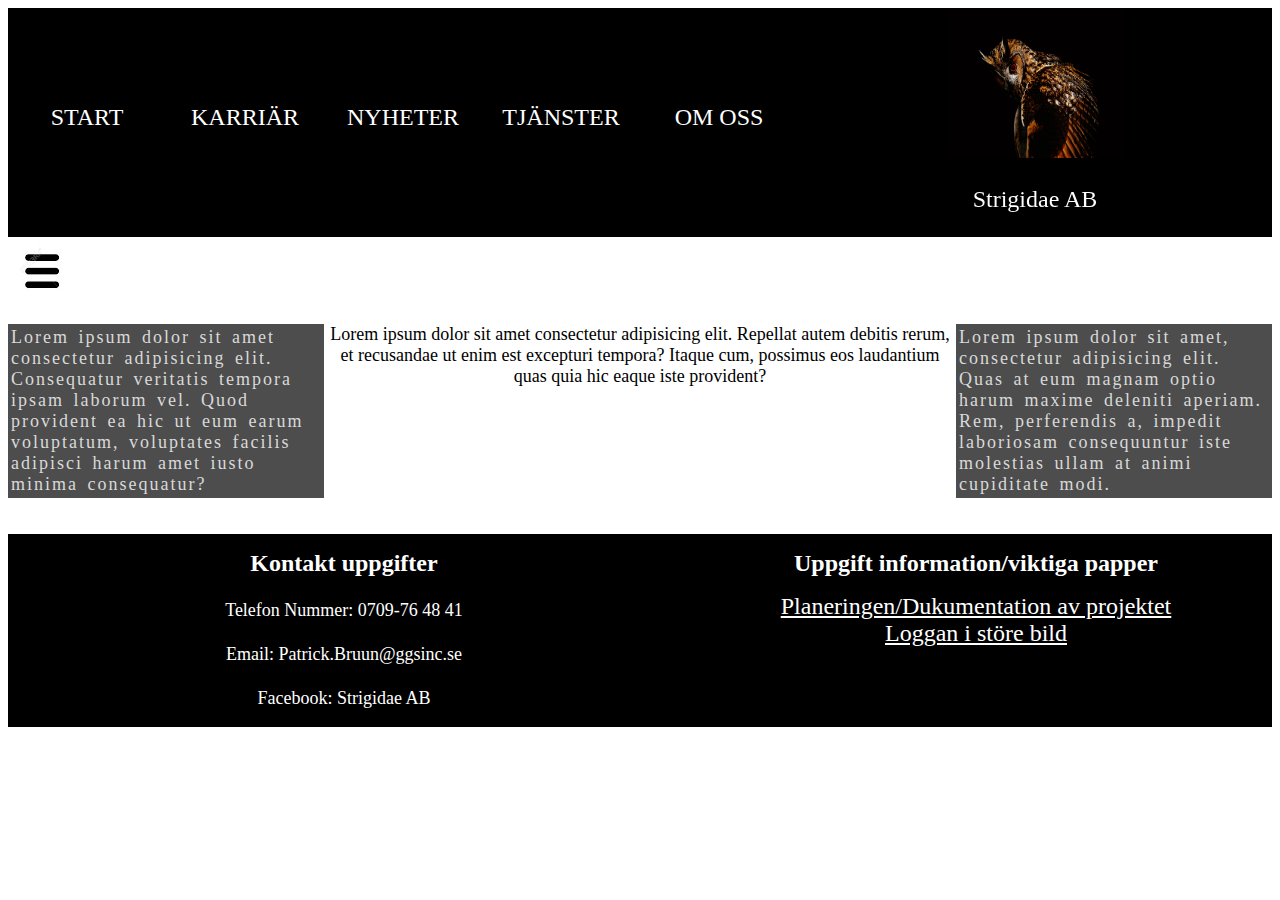
<file: index.html>
<!DOCTYPE html>
<html lang="sv">
<head>
    <meta charset="UTF-8">
    <meta name="viewport" content="width=device-width, initial-scale=1.0">
    <meta http-equiv="X-UA-Compatible" content="ie=edge">
    <link rel="stylesheet" type="text/css" href="css/style.css">
    <link rel="stylesheet" type="text/css" href="css/index.css">
    <script src="js/java.js"></script>
    <title>Strigidae AB</title>
</head>
<body>

 
   <header>
<div class="hovoudbar">
      <a class="länkar" href="index.html">Start</a>
      <a class="länkar" href="karriar.html">karriär</a>
     <a class="länkar" href="nyheter.html">Nyheter</a>
     <a class="länkar" href="tjanster.html">Tjänster</a>
     <a class="länkar" href="om_oss.html">Om oss</a>
     <div class="loga">
            <img id="uggla" src="img/strigidae_uggla.jpg" alt="ugla som kollar på dig (loga)">
            <p class="name">Strigidae AB</p>
     </div>
</div>
   </header>
   <nav class="nav-main">
     <div class="toggle-nav" onclick="togglenav()"></div>
     <ul class="ul-toggle">
    <li class="toggle-li"><a href="#" class="toggle-a omg">Aside1</a></li>
    <li class="toggle-li"><a href="#" class="toggle-a omg2">main</a></li>
    <li class="toggle-li"><a  href="#" class="toggle-a omg3">Aside2</a></li>
   </ul>
   </nav>
 

<div class="info">

<aside >Lorem ipsum dolor sit amet consectetur adipisicing elit. Consequatur veritatis tempora ipsam laborum vel. Quod provident ea hic ut eum earum voluptatum, 
voluptates facilis adipisci harum amet iusto minima consequatur? </aside>

<main>Lorem ipsum dolor sit amet consectetur adipisicing elit. Repellat autem debitis rerum, et recusandae ut enim est excepturi tempora? Itaque cum,
 possimus eos laudantium quas quia hic eaque iste provident?</main>
<aside >Lorem ipsum dolor sit amet, consectetur adipisicing elit. Quas at eum magnam optio harum maxime deleniti aperiam. Rem, perferendis a,
 impedit laboriosam consequuntur iste molestias ullam at animi cupiditate modi.</aside>
</div>


<footer>

<div class="kontakt"><ul>
   <h1>Kontakt uppgifter</h1>
   <li><p class="kon">Telefon Nummer: 0709-76 48 41</p></li>
   <li><p class="kon">Email: Patrick.Bruun@ggsinc.se</p></li>
   <li><p class="kon">Facebook: Strigidae AB</p></li>
</ul></div>
<div>
   <ul>
      <h1>Uppgift information/viktiga papper</h1>
      <li><a class="jobs" href="misc/planering.html">Planeringen/Dukumentation av projektet</a></li>
      <li><a class="jobs" href="img/strigidae_uggla.jpg">Loggan i störe bild</a></li>
      
   </ul>
</div>

</footer>



<!-- Länka till detta planeringsdokument i footern till din hemsida. -->


    
</body>
</html>
</file>
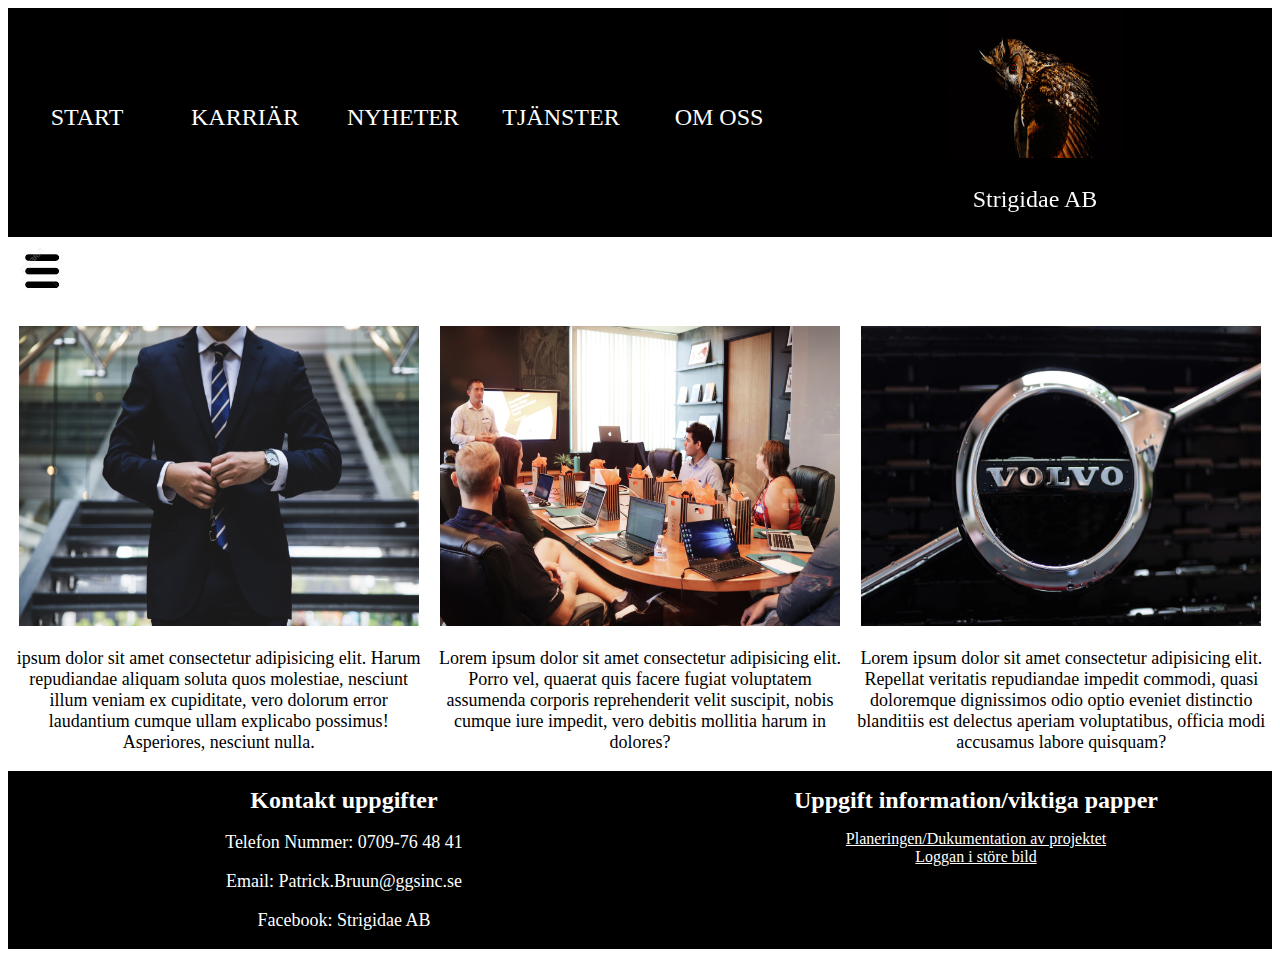
<file: nyheter.html>
<!DOCTYPE html>
<html lang="sv">
<head>
    <meta charset="UTF-8">
    <meta name="viewport" content="width=device-width, initial-scale=1.0">
    <meta http-equiv="X-UA-Compatible" content="ie=edge">
    <link rel="stylesheet" type="text/css" href="css/style.css">
    <link rel="stylesheet" type="text/css" href="css/nyheter.css">
    <script src="js/java.js"></script>
    <title>Strigidae AB Nyheter</title>
</head>
<body>

 
   <header>
<div class="hovoudbar">
      <a class="länkar" href="index.html">Start</a>
      <a class="länkar" href="karriar.html">karriär</a>
     <a class="länkar" href="nyheter.html">Nyheter</a>
     <a class="länkar" href="tjanster.html">Tjänster</a>
     <a class="länkar" href="om_oss.html">Om oss</a>
     <div class="loga">
            <img id="uggla" src="img/strigidae_uggla.jpg" alt="ugla som kollar på dig (loga)">
            <p class="name">Strigidae AB</p>
     </div>
</div>
   </header>
   <nav class="nav-main">
      <div class="toggle-nav" onclick="togglenav()"></div>
      <ul class="ul-toggle">
     <li class="toggle-li"><a href="#" class="toggle-a omg">Nyhet1</a></li>
     <li class="toggle-li"><a href="#" class="toggle-a omg2">nyhet2</a></li>
     <li class="toggle-li"><a  href="#" class="toggle-a omg3">nyhet3</a></li>
    </ul>
    </nav>
  


<main>
<div class="nyheter">
<div id="ny1" class="nyhet_bild"><img src="img/nyheter_unsplash.jpg" alt="kille i kostym"></div>
<div id="ny2"  class="nyhet_bild"><img src="img/Meme.jpg" alt="Preseentation tavla"></div>
<div id="ny3" class="nyhet_bild"><img src="img/Volvo_marke.jpg" alt="Volvo märket"></div>
<p id="ny4" > ipsum dolor sit amet consectetur adipisicing elit. Harum repudiandae aliquam soluta quos molestiae, nesciunt 
illum veniam ex cupiditate, vero dolorum error laudantium cumque ullam explicabo possimus! Asperiores, nesciunt nulla.</p>
<p id="ny5" >Lorem ipsum dolor sit amet consectetur adipisicing elit. Porro vel, quaerat quis facere fugiat voluptatem assumenda 
corporis reprehenderit velit suscipit, nobis cumque iure impedit, vero debitis mollitia harum in dolores?</p>
<p id="ny6" >Lorem ipsum dolor sit amet consectetur adipisicing elit. Repellat veritatis repudiandae impedit commodi, quasi doloremque 
dignissimos odio optio eveniet distinctio blanditiis est delectus aperiam voluptatibus, officia modi accusamus labore quisquam?</p>
</div>
</main>
   
<footer>

      <div class="kontakt"><ul>
         <h1>Kontakt uppgifter</h1>
         <li><p class="kon">Telefon Nummer: 0709-76 48 41</p></li>
         <li><p class="kon">Email: Patrick.Bruun@ggsinc.se</p></li>
         <li><p class="kon">Facebook: Strigidae AB</p></li>
      </ul></div>
      <div>
         <ul>
            <h1>Uppgift information/viktiga papper</h1>
            <li><a class="jobs" href="misc/planering.html">Planeringen/Dukumentation av projektet</a></li>
            <li><a class="jobs" href="img/strigidae_uggla.jpg">Loggan i störe bild</a></li>
            
         </ul>
      </div>
      
      </footer>
</body>
</html>
</file>
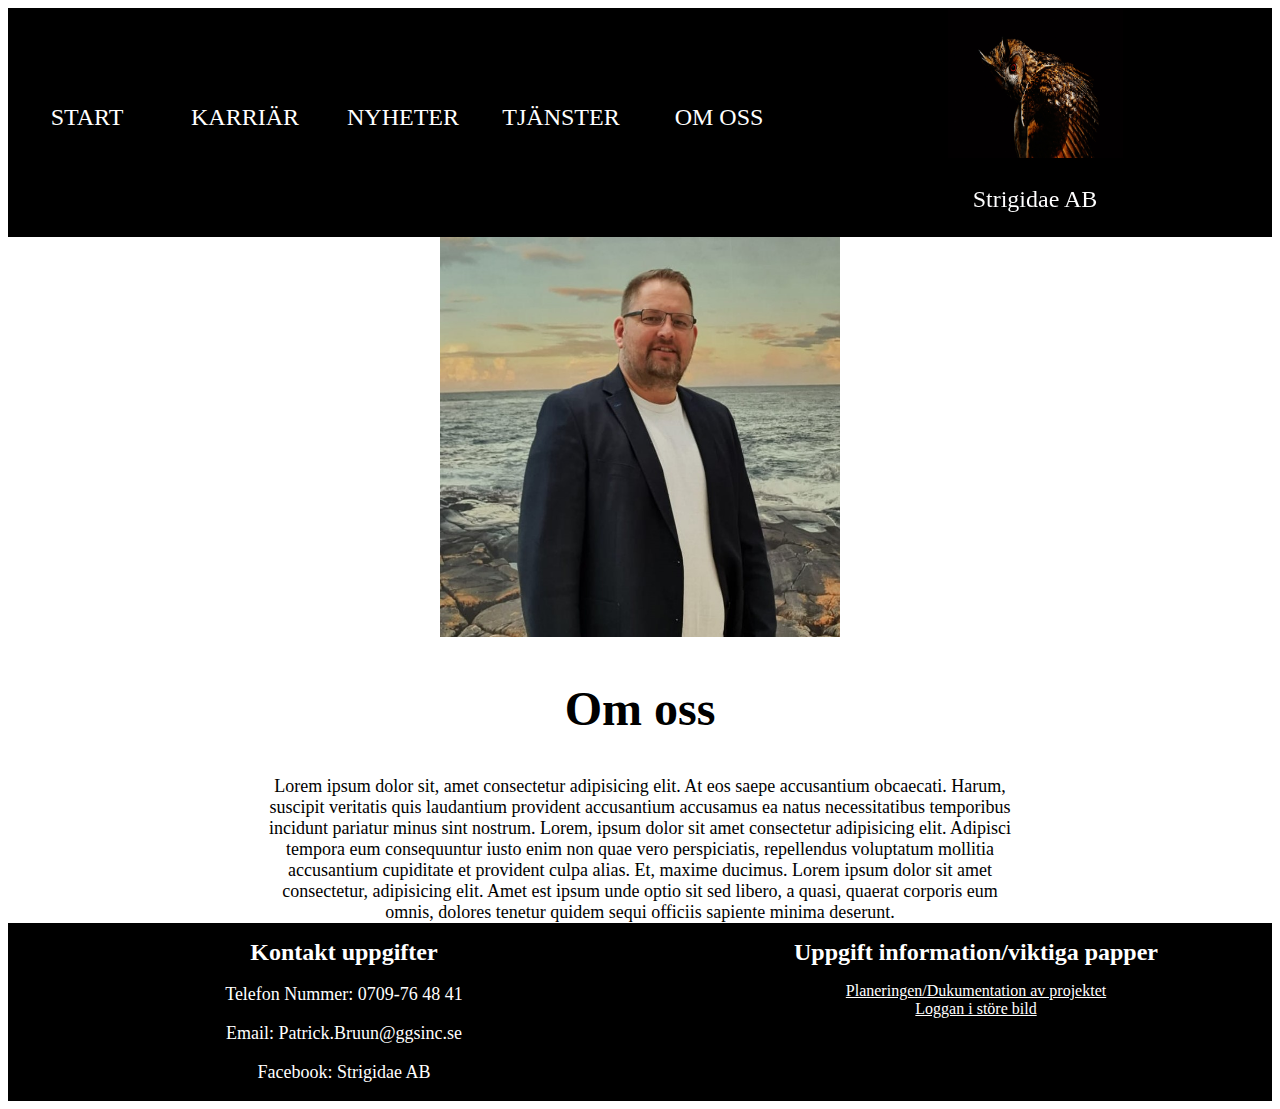
<file: om_oss.html>
<!DOCTYPE html>
<html lang="sv">
<head>
    <meta charset="UTF-8">
    <meta name="viewport" content="width=device-width, initial-scale=1.0">
    <meta http-equiv="X-UA-Compatible" content="ie=edge">
    <link rel="stylesheet" type="text/css" href="css/style.css">
    <link rel="stylesheet" type="text/css" href="css/om_oss.css">
    <title>Strigidae AB OM OSS</title>
</head>
<body>

 
   <header>
<div class="hovoudbar">
      <a class="länkar" href="index.html">Start</a>
      <a class="länkar" href="karriar.html">karriär</a>
     <a class="länkar" href="nyheter.html">Nyheter</a>
     <a class="länkar" href="tjanster.html">Tjänster</a>
     <a class="länkar" href="om_oss.html">Om oss</a>
     <div class="loga">
            <img id="uggla" src="img/strigidae_uggla.jpg" alt="ugla som kollar på dig (loga)">
            <p class="name">Strigidae AB</p>
     </div>
</div>
   </header>


<main>

<img src="img/Arbetsgivaren.JPG" alt="skämt bild på Arbetsgivaren">
<h2>Om oss</h2>
<article>Lorem ipsum dolor sit, amet consectetur adipisicing elit. At eos saepe accusantium obcaecati. Harum, suscipit veritatis quis laudantium provident 
accusantium accusamus ea natus necessitatibus temporibus incidunt pariatur minus sint nostrum. Lorem, ipsum dolor sit amet consectetur adipisicing elit. Adipisci tempora eum consequuntur iusto enim non quae vero perspiciatis, repellendus voluptatum
 mollitia accusantium cupiditate et provident culpa alias. Et, maxime ducimus. 
Lorem ipsum dolor sit amet consectetur, adipisicing elit. Amet est ipsum unde optio sit sed libero, a quasi, quaerat corporis eum omnis, dolores
 tenetur quidem sequi officiis sapiente minima deserunt.</article>

</main>
   
<footer>

      <div class="kontakt"><ul>
         <h1>Kontakt uppgifter</h1>
         <li><p class="kon">Telefon Nummer: 0709-76 48 41</p></li>
         <li><p class="kon">Email: Patrick.Bruun@ggsinc.se</p></li>
         <li><p class="kon">Facebook: Strigidae AB</p></li>
      </ul></div>
      <div>
         <ul>
            <h1>Uppgift information/viktiga papper</h1>
            <li><a class="jobs" href="misc/planering.html">Planeringen/Dukumentation av projektet</a></li>
            <li><a class="jobs" href="img/strigidae_uggla.jpg">Loggan i störe bild</a></li>
            
         </ul>
      </div>
      
      </footer>
</body>
</html>
</file>
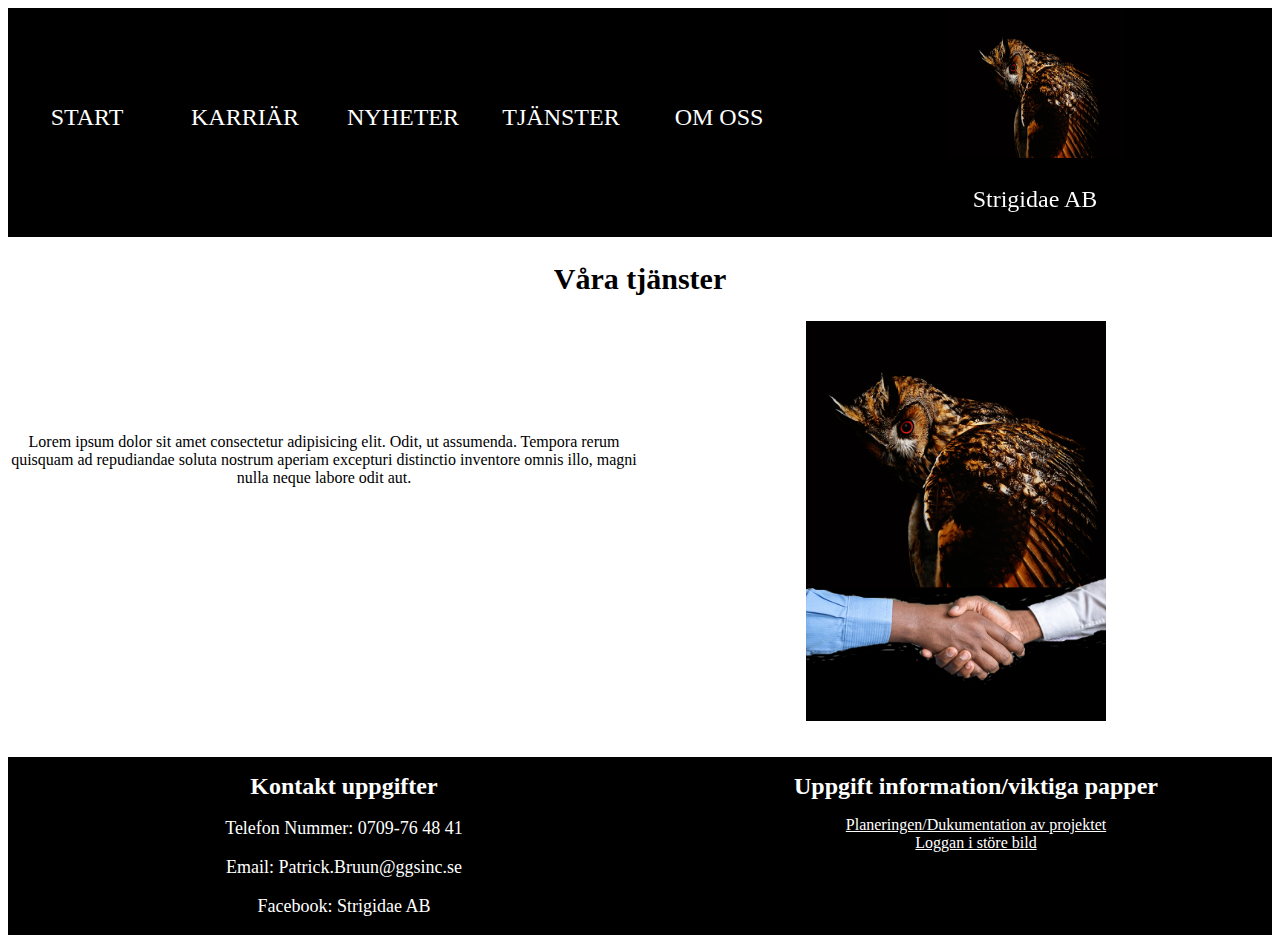
<file: tjanster.html>
<!DOCTYPE html>
<html lang="sv">
<head>
    <meta charset="UTF-8">
    <meta name="viewport" content="width=device-width, initial-scale=1.0">
    <meta http-equiv="X-UA-Compatible" content="ie=edge">
    <link rel="stylesheet" type="text/css" href="css/style.css">
    <link rel="stylesheet" type="text/css" href="css/tjanster.css">
    <title>Strigidae AB våra Tjänster</title>
</head>
<body>

   <header>
<div class="hovoudbar">
      <a class="länkar" href="index.html">Start</a>
      <a class="länkar" href="karriar.html">karriär</a>
     <a class="länkar" href="nyheter.html">Nyheter</a>
     <a class="länkar" href="tjanster.html">Tjänster</a>
     <a class="länkar" href="om_oss.html">Om oss</a>
     <div class="loga">
            <img id="uggla" src="img/strigidae_uggla.jpg" alt="ugla som kollar på dig (loga)">
            <p class="name">Strigidae AB</p>
     </div>
</div>
   </header>

<main>
<h2>Våra tjänster</h2>
<div id="tjanster">
<article>Lorem ipsum dolor sit amet consectetur adipisicing elit. Odit, ut assumenda. 
   Tempora rerum quisquam ad repudiandae soluta nostrum aperiam excepturi distinctio inventore omnis illo, magni nulla neque labore odit aut.</article>
<div><img src="img/chop.jpg" alt="bild på en ugla som flyger över två som skakar hand"></div>
</div>
</main>

   
<footer>

      <div class="kontakt"><ul>
         <h1>Kontakt uppgifter</h1>
         <li><p class="kon">Telefon Nummer: 0709-76 48 41</p></li>
         <li><p class="kon">Email: Patrick.Bruun@ggsinc.se</p></li>
         <li><p class="kon">Facebook: Strigidae AB</p></li>
      </ul></div>
      <div>
         <ul>
            <h1>Uppgift information/viktiga papper</h1>
            <li><a class="jobs" href="misc/planering.html">Planeringen/Dukumentation av projektet</a></li>
            <li><a class="jobs" href="img/strigidae_uggla.jpg">Loggan i störe bild</a></li>
            
         </ul>
      </div>
      
      </footer>
</body>
</html>
</file>
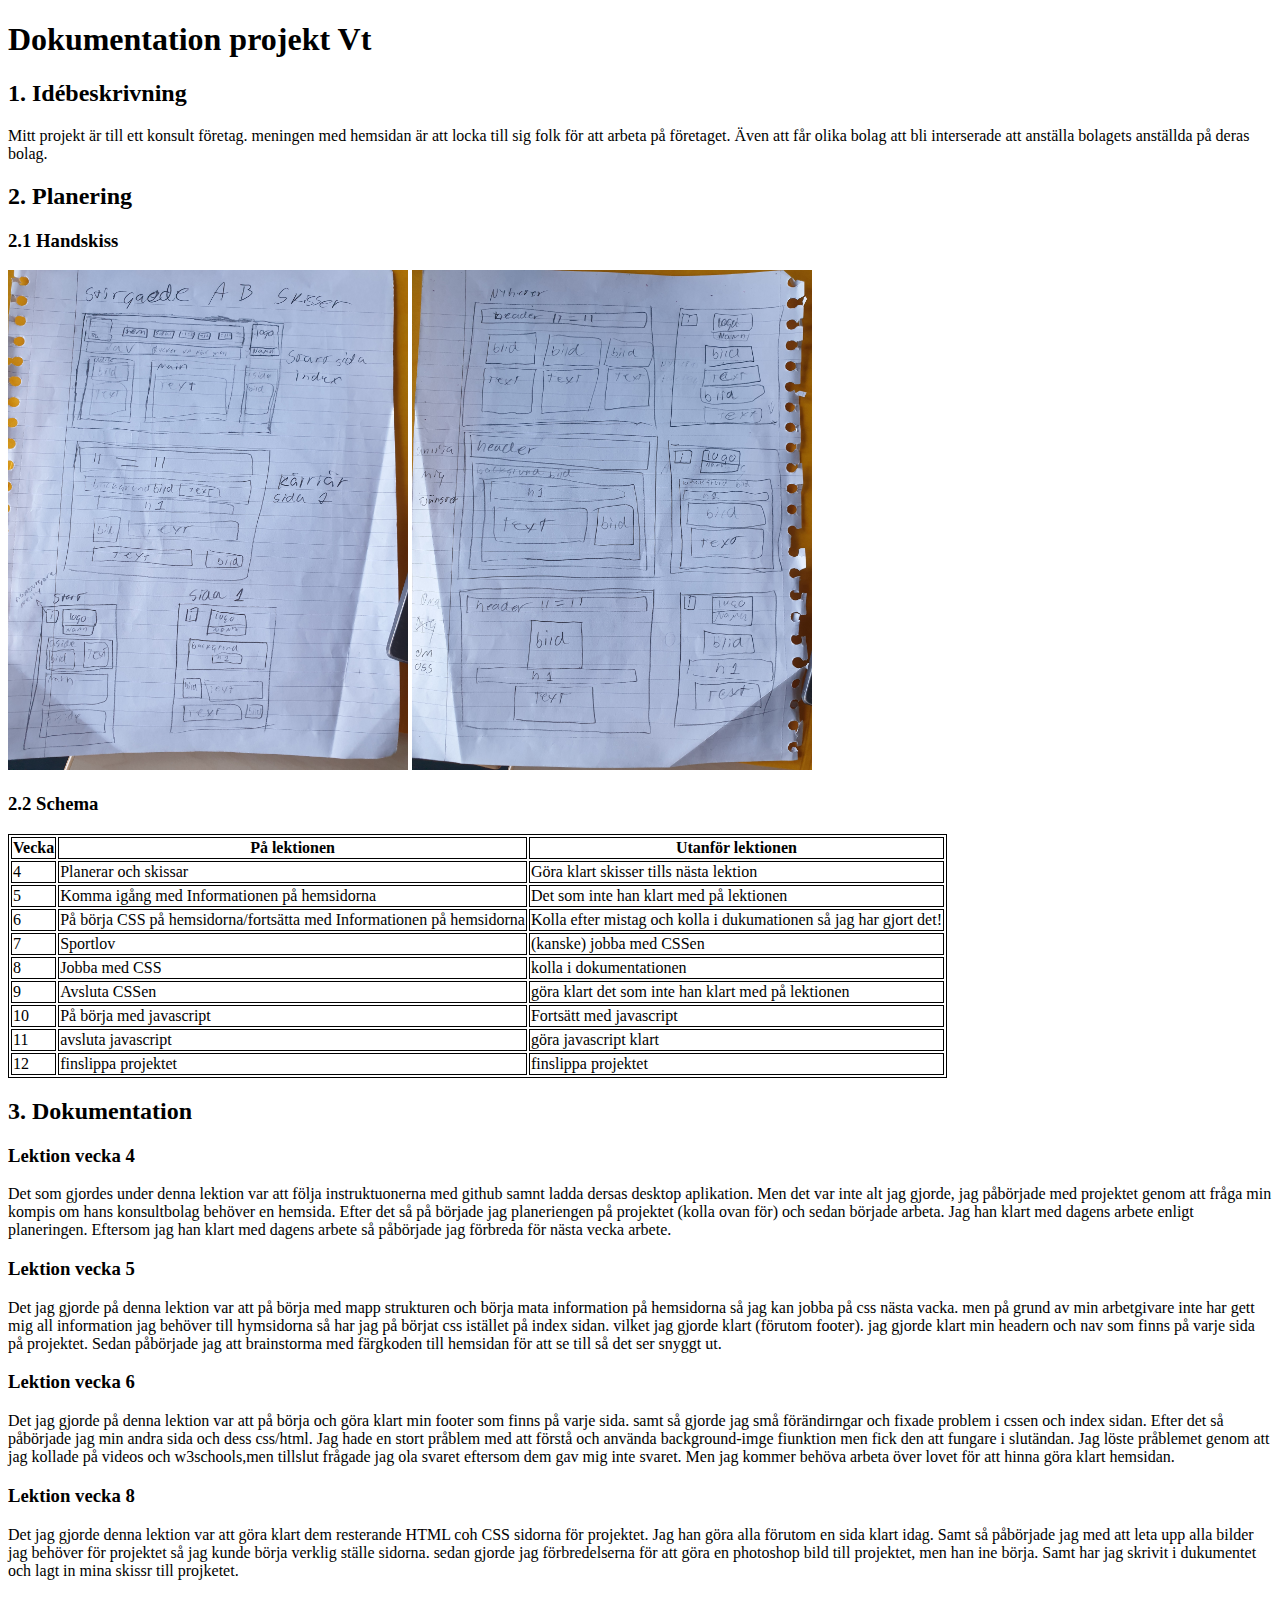
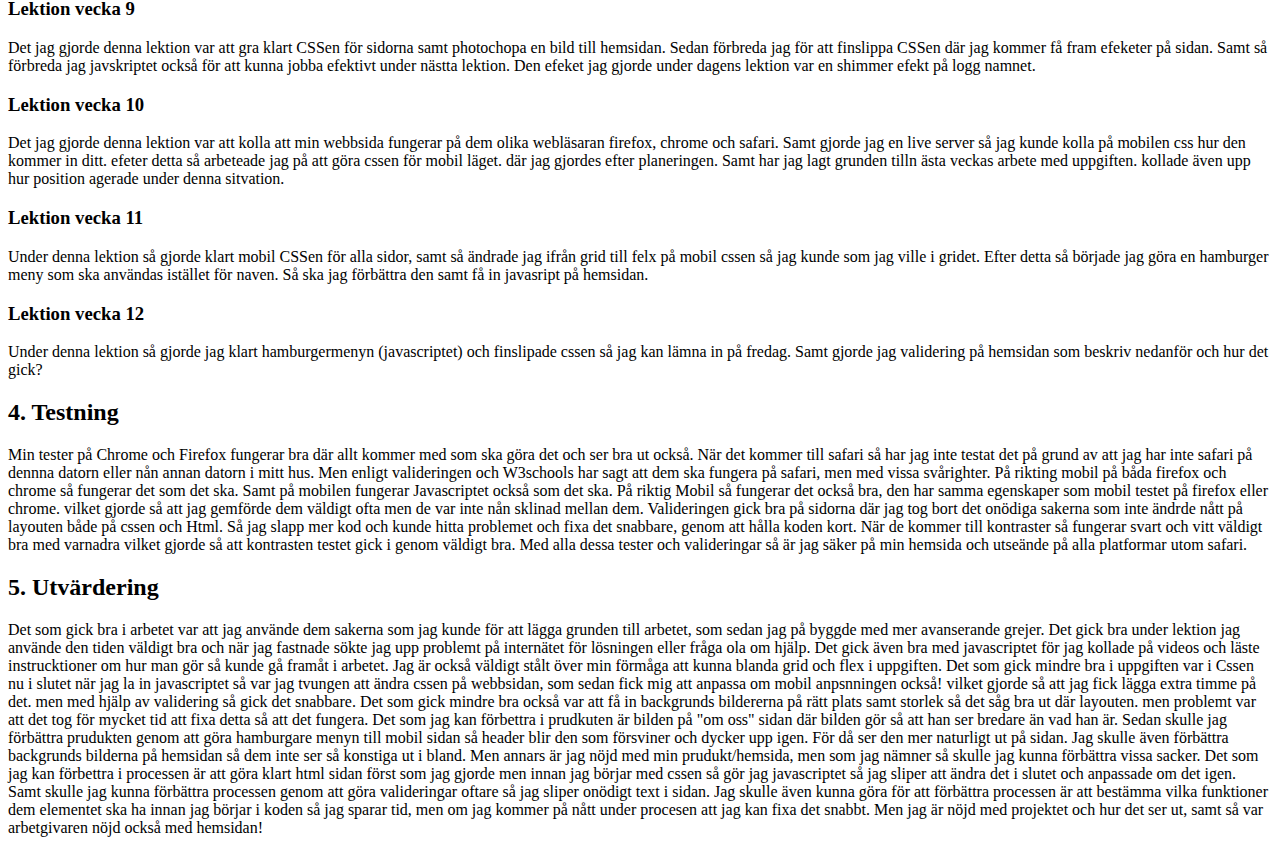
<file: misc/planering.html>
<!-- Se den kommenterade texten i detta html-dokument för att se exempel och förklaringar på hur dokumentationen ska vara uppbyggd. -->

<!-- Länka till detta planeringsdokument i footern till din hemsida. -->

<!DOCTYPE html>
<html lang="en">

<head>
    <meta charset="UTF-8">
    <meta name="viewport" content="width=device-width, initial-scale=1.0">
    <meta http-equiv="X-UA-Compatible" content="ie=edge">
    <title>Dokumentation projekt Vt</title>

    <style>
        table,
        td,
        th {
            border: 1px solid black
        }
        img{
            width: 400px; 
            height: 500px;
        }
    </style>

</head>

<body>

    <h1>Dokumentation projekt Vt</h1>

    <h2>1. Idébeskrivning</h2>
    Mitt projekt är till ett konsult företag. meningen med hemsidan är att locka till sig folk för att arbeta på företaget.
    Även att får olika bolag att bli interserade att anställa bolagets anställda på deras bolag.  
    <!-- Vad ska du göra? Vilken är din målgrupp? Om du utvecklar en tidigare sida; Vad ska du förändra/utveckla? -->

    <h2>2. Planering</h2>

    <h3>2.1 Handskiss</h3>
    <!-- Här lägger du en bild på din handskiss av layouten. Viktigt att du beskriver vilka boxelement som ska användas. Visa även hur du tänker med ditt grid (Hur många kolumner?) -->
<img src="Skiss_framsidan.jpg" alt="min skiss på webbsidan">
<img src="Skiss_baksidan.jpg" alt="">
    <h3>2.2 Schema</h3>
    <!-- Vad ska du göra när? Inte för detaljerat. -->

    <table>
        <tr>
            <th>Vecka</th>
            <th>På lektionen</th>
            <th>Utanför lektionen</th>
        </tr>

        <tr>
            <td>4</td>
            <td>
                Planerar och skissar
                <!-- Vad görs på lektionen vecka 4? -->
            </td>
            <td> 
                Göra klart skisser tills nästa lektion 
                <!-- Vad görs utanför lektionen vecka 4? -->
            </td>
        </tr>

        <tr>
            <td>5</td>
            <td>
                Komma igång med Informationen på hemsidorna
                <!-- Vad görs på lektionen vecka 5? -->
            </td>
            <td>
                Det som inte han klart med på lektionen 
                <!-- Vad görs utanför lektionen vecka 5? -->
            </td>
        </tr>

        <tr>
            <td>6</td>
            <td>
                På börja CSS på hemsidorna/fortsätta med Informationen på hemsidorna
                <!-- Vad görs på lektionen vecka 6? -->
            </td>
            <td>
                Kolla efter mistag och kolla i dukumationen så jag har gjort det! 
                <!-- Vad görs utanför lektionen vecka 6? -->
            </td>
        </tr>

        <tr>
            <td>7</td>
            <td>
                Sportlov 
                <!-- Vad görs på lektionen vecka 7? -->
            </td>
            <td>
                (kanske) jobba med CSSen
                <!-- Vad görs utanför lektionen vecka 7? -->
            </td>
        </tr>

        <tr>
            <td>8</td>
            <td>
                Jobba med CSS
                <!-- Vad görs på lektionen vecka 8? -->
            </td>
            <td>
                kolla i dokumentationen
                <!-- Vad görs utanför lektionen vecka 8? -->
            </td>
        </tr>

        <tr>
            <td>9</td>
            <td>
                Avsluta CSSen
                <!-- Vad görs på lektionen vecka 9? -->
            </td>
            <td>
                göra klart det som inte han klart med på lektionen 
                <!-- Vad görs utanför lektionen vecka 9? -->
            </td>
        </tr>

        <tr>
            <td>10</td>
            <td>
                På börja med javascript
                <!-- Vad görs på lektionen vecka 10? -->
            </td>
            <td>
                Fortsätt med javascript
                <!-- Vad görs utanför lektionen vecka 10? -->
            </td>
        </tr>

        <tr>
            <td>11</td>
            <td>
                avsluta javascript
                <!-- Vad görs på lektionen vecka 11? -->
            </td>
            <td>
                göra javascript klart 
                <!-- Vad görs utanför lektionen vecka 11? -->
            </td>
        </tr>

        <tr>
            <td>12</td>
            <td>
                finslippa projektet 
                <!-- Vad görs på lektionen vecka 12? -->
            </td>
            <td>
                finslippa projektet 
                <!-- Vad görs utanför lektionen vecka 12? -->
            </td>
        </tr>

    </table>


    <h2>3. Dokumentation</h2>
    <!-- Här skriver du efter varje lektion. Vad har jag gjort? Vad gick bra? Vad gick mindre bra? Vad ska jag tänka på till nästa gång? -->

    <h3>Lektion vecka 4</h3>
    Det som gjordes under denna lektion var att följa instruktuonerna med github samnt ladda dersas desktop aplikation.
    Men det var inte alt jag gjorde, jag påbörjade med projektet genom att fråga  min kompis om hans konsultbolag behöver en hemsida. 
    Efter det så på började jag planeriengen på projektet (kolla ovan för) och sedan började arbeta. Jag han klart med dagens arbete enligt planeringen. 
    Eftersom jag han klart med dagens arbete så påbörjade jag förbreda för nästa vecka arbete. 
    <!-- Fyll på med dokumentation här. -->

    <h3>Lektion vecka 5</h3>
    Det jag gjorde på denna lektion var att på börja med mapp strukturen och börja mata information på hemsidorna så jag kan jobba på css nästa vacka. 
    men på grund av min arbetgivare inte har gett mig all information jag behöver till hymsidorna så har jag på börjat css istället på index sidan. vilket 
    jag gjorde klart (förutom footer). jag gjorde klart min headern och nav som finns på varje sida på projektet. Sedan påbörjade jag att brainstorma med 
    färgkoden till hemsidan för att se till så det ser snyggt ut.
    <!-- Fyll på med dokumentation här. -->

    <h3>Lektion vecka 6</h3>
    Det jag gjorde på denna lektion var att på börja och göra klart min footer som finns på varje sida. samt så gjorde jag små förändirngar och fixade problem i cssen och
    index sidan. Efter det så påbörjade jag min andra sida och dess css/html. Jag hade en stort pråblem med att förstå och använda background-imge fiunktion men fick den att fungare i slutändan. 
    Jag löste pråblemet genom att jag kollade på videos och w3schools,men tillslut frågade jag ola svaret eftersom dem gav mig inte svaret.
    Men jag kommer behöva arbeta över lovet för att hinna göra klart hemsidan. 
    <!-- Fyll på med dokumentation här. -->

    <h3>Lektion vecka 8</h3>
    <!-- Fyll på med dokumentation här. -->
    Det jag gjorde denna lektion var att göra klart dem resterande HTML coh CSS sidorna för projektet. Jag han göra alla förutom en sida klart idag. 
    Samt så påbörjade jag med att leta upp alla bilder jag behöver för projektet så jag kunde börja verklig ställe sidorna. sedan gjorde jag förbredelserna för 
    att göra en photoshop bild till projektet, men han ine börja. Samt har jag skrivit i dukumentet och lagt in mina skissr till projketet. 

    <h3>Lektion vecka 9</h3>
    <!-- Fyll på med dokumentation här. -->
    Det jag gjorde denna lektion var att gra klart CSSen för sidorna samt photochopa en bild till hemsidan. Sedan förbreda jag för att finslippa CSSen 
    där jag kommer få fram efeketer på sidan. Samt så förbreda jag javskriptet också för att kunna jobba efektivt under nästta lektion. 
    Den efeket jag gjorde under dagens lektion var en shimmer efekt på logg namnet. 

    <h3>Lektion vecka 10</h3>
    <!-- Fyll på med dokumentation här. -->
    Det jag gjorde denna lektion var att kolla att min webbsida fungerar på dem olika webläsaran firefox, chrome och safari. Samt gjorde jag en live server så jag kunde 
    kolla på mobilen css hur den kommer in ditt. efeter detta så arbeteade jag på att göra cssen för mobil läget. där jag gjordes efter planeringen. Samt har jag lagt grunden tilln ästa veckas arbete med uppgiften.
    kollade även upp hur position agerade under denna sitvation.

    <h3>Lektion vecka 11</h3>
    <!-- Fyll på med dokumentation här. -->
    Under denna lektion så gjorde klart mobil CSSen för alla sidor, samt så ändrade jag ifrån grid till felx på mobil cssen så jag kunde som jag ville i gridet. Efter detta så började jag göra 
    en hamburger meny som ska användas istället för naven. Så ska jag förbättra den samt få in javasript på hemsidan. 

    <h3>Lektion vecka 12</h3>
    <!-- Fyll på med dokumentation här. -->
    Under denna lektion så gjorde jag klart hamburgermenyn (javascriptet) och finslipade cssen så jag kan lämna in på fredag. Samt gjorde jag validering på hemsidan som beskriv nedanför och hur det gick? 

    <h2>4. Testning</h2>
    <!-- Testa i Chrome + Firefox eller Safari (på både dator och mobil). Skiljer sig resultatet? Har du behövt anpassa ditt kod/innehåll efter de olika webbläsarna? Hur gick valideringen? Vad säger contrastchecker.com om text/bakgrundsfärg? Hur ser resultatet ut på en riktig telefon? -->
 Min tester på Chrome och Firefox fungerar bra där allt kommer med som ska göra det och ser bra ut också. När det kommer till safari så har jag inte testat det på grund av att jag har inte safari på dennna datorn eller nån annan datorn i mitt hus. Men enligt valideringen och W3schools har sagt att dem ska fungera på safari, men med vissa svårighter.
 På rikting mobil på båda firefox och chrome så fungerar det som det ska. Samt på mobilen fungerar Javascriptet också som det ska. På riktig Mobil så fungerar det också bra, den har samma egenskaper som mobil testet på firefox eller chrome.
 vilket gjorde så att jag gemförde dem väldigt ofta men de var inte nån sklinad mellan dem. Valideringen gick bra på sidorna där jag tog bort det onödiga sakerna som inte ändrde nått på layouten både på cssen och Html. Så jag slapp mer kod och kunde hitta problemet och fixa det snabbare, genom att hålla koden kort. 
 När de kommer till kontraster så fungerar svart och vitt väldigt bra med varnadra vilket gjorde så att kontrasten testet gick i genom väldigt bra. Med alla dessa tester och valideringar så är jag säker på min hemsida och utseände på alla platformar utom safari. 
    <h2>5. Utvärdering</h2>
    <!-- Ex: Vad gick bra/mindre bra? (i arbetet/din förmåga).
    Nyanserat: "hur hade det blivit om jag istället hade...?"
    Konkreta förbättringsförslag i produkt + process. -->
    Det som gick bra i arbetet var att jag använde dem sakerna som jag kunde för att lägga grunden till arbetet, som sedan jag på byggde med mer avanserande grejer. Det gick bra under lektion jag använde den tiden väldigt bra och när jag fastnade sökte jag upp problemt på internätet för lösningen eller fråga ola om hjälp. 
    Det gick även bra med javascriptet för jag kollade på videos och läste instrucktioner om hur man gör så kunde gå framåt i arbetet. Jag är också väldigt stålt över min förmåga att kunna blanda grid och flex i uppgiften. 
    Det som gick mindre bra i uppgiften var i Cssen nu i slutet när jag la in javascriptet så var jag tvungen att ändra cssen på webbsidan, som sedan fick mig att anpassa om mobil anpsnningen också! vilket gjorde så att jag fick lägga extra timme på det. men med hjälp av validering så gick det snabbare. 
    Det som gick mindre bra också var att få in backgrunds bildererna på rätt plats samt storlek så det såg bra ut där layouten. men problemt var att det tog för mycket tid att fixa detta så att det fungera.
    
    Det som jag kan förbettra i prudkuten är bilden på "om oss" sidan där bilden gör så att han ser bredare än vad han är. Sedan skulle jag förbättra prudukten genom att göra hamburgare menyn till mobil sidan så header blir den som försviner och dycker upp igen. För då ser den mer naturligt ut på sidan. 
    Jag skulle även förbättra backgrunds bilderna på hemsidan så dem inte ser så konstiga ut i bland. Men annars är jag nöjd med min prudukt/hemsida, men som jag nämner så skulle jag kunna förbättra vissa sacker. 

    Det som jag kan förbettra i processen är att göra klart html sidan först som jag gjorde men innan jag börjar med cssen så gör jag javascriptet så jag sliper att ändra det i slutet och anpassade om det igen. Samt skulle jag kunna förbättra processen genom att göra valideringar oftare så jag sliper onödigt text i sidan. 
    Jag skulle även kunna göra för att förbättra processen är att  bestämma vilka funktioner dem elementet ska ha innan jag börjar i koden så jag sparar tid, men om jag kommer på nått under procesen att jag kan fixa det snabbt.

    Men jag är nöjd med projektet och hur det ser ut, samt så var arbetgivaren nöjd också med hemsidan! 


</body>

</html>
</file>
<file: css/style.css>
.hovoudbar {
 display: grid ; 
 background-color: black;
 grid-template-columns: 1fr 1fr 1fr 1fr 1fr 3fr 
}


.länkar{
color: white;
margin: 15px;
font-size: 24px;
text-align: center;
margin-top: 4em;
text-transform: uppercase;
 text-decoration: none;
}

#uggla{
    height:150px ;
    width:175px ;
}

.loga{ 
    text-align: center;
    background-color: black
}

.name{
    color: white;
    font-size: 24px
}

nav{
background-color: white;
 border: 2px solid white
}

p{
    font-size: 18px
}


footer{
    display: grid;
    grid-template-columns: 1fr 1fr;
    text-align: center;
    background-color: black;
    color: white
}

h1{
  font-size: 24px
}

.jobs{
    color: white
}

li {
   color: black 
}

.kon {
    color: white
}
.nav-main{
    display: flex;
    flex-wrap: wrap;
    flex-direction: row;
    font-size: 24px
    
}

.toggle-nav{
    width: 70px;
    height: 70px;
    background-color: white;
    background-image: url(../img/Menu.png);
    background-repeat: no-repeat;
    background-position: center;
    cursor: pointer;

}

.toggle-nav:hover{
    opacity: 0.5;
}

.ul-toggle{
    display: flex;
    flex-wrap: wrap;
    color: white;
    padding-left: 0em;
    visibility: hidden;
}

.toggle-li{
list-style: none;
line-height: 35px;
color: #111111
}

.toggle-a{
    text-transform: uppercase;
    text-decoration: none;
    color: #111111;
    margin-left: 25em;
    font-size: 18px;
    
    
}



@media screen and (max-width: 700px) and (min-width:1px) {

    .länkar{
        color: white;
        margin: 15px;
        font-size: 24px;
        text-align: center;
        margin-top: 4em;
        text-decoration: none;
        text-transform: none
    }

    .toggle-a{
        margin-left: 2em;
        font-size: 15px
    }
    

}







.name{
    text-align: center;
    color: rgba(255, 255, 255, 0.1);
    background: -webkit-gradient(linear, left top, right top, from(#fff), to(#fff), color-stop(0.5, #222));
    background: -moz-gradient(linear, left top, right top, from(#fff), to(#fff), color-stop(0.5, #222));
    background: gradient(linear, left top, right top, from(#fff), to(#fff), color-stop(0.5, #222));
    -webkit-background-size: 125px 100%;
    -moz-background-size: 125px 100%;
    background-size: 125px 100%;
    -webkit-background-clip: text;
    -moz-background-clip: text;
    background-clip: text;
    -webkit-animation-name: shimmer;
    -moz-animation-name: shimmer;
    animation-name: shimmer;
    -webkit-animation-duration: 3s;
    -moz-animation-duration: 4s;
    animation-duration: 4s;
    -webkit-animation-iteration-count: infinite;
    -moz-animation-iteration-count: infinite;
    animation-iteration-count: infinite;
    background-repeat: no-repeat;
    background-position: 0 0;
    background-color: #fff;
}

@-moz-keyframes shimmer {
    0% {
            background-position: top left;
    }
    100% {
            background-position: top right;
    }
}

@-webkit-keyframes shimmer {
    0% {
            background-position: top left;
    }
    100% {
            background-position: top right;
    }
}

@-o-keyframes shimmer {
    0% {
            background-position: top left;
    }
    100% {
            background-position: top right;
    }
}

@keyframes shimmer {
    0% {
            background-position: top left;
    }
    100% {
            background-position: top right;
    }
}
}
</file>
<file: css/index.css>
.info{
background-color: white;
display: grid;
grid-template-columns: 1fr 2fr 1fr 

}

aside{
    background-color: #4D4D4D;
    color: #D9D9D9;
    font-size: 18px;
    margin-bottom: 2em; 
    letter-spacing: 2px;
    word-spacing: 3px;
    padding:3px
}

main{
    text-align: center;
    font-size: 18px
}

li{
    font-size: 24px
}

.toggle-a{
    font-size: 24px;
    margin-left: 12em 
}


@media screen and (max-width: 700px) and (min-width:1px) {

footer{
    font-size: 13px
}

h1{
    font-size: 17px
}

.länkar{
    font-size: 17px
}

.loga{
    position: absolute;
    top: 10px;
    left: 100px;
}

.hovoudbar{
    border-style: solid;
    border-width: 180px 1px 1px 1px;

}
 
.info{ 
    grid-template-rows: 1fr 1fr 1fr;
    grid-template-columns: 1fr;
   
    
}
aside{
  
    font-size: 18px; 
    margin-bottom: 0em
}

main{
    text-align: center;
    font-size: 18px
}

.toggle-a{
    font-size: 18px;
    margin-left: 2em 
}
}
</file>
<file: css/nyheter.css>
main{
    display: grid;
    
}

.nyheter{
    display: grid;
    grid-template-columns: 1fr 1fr 1fr;
    text-align: center
    
}

img{
    width: 400px; 
 height: 300px;
 
}
.nyhet_bild{
    text-align: center
}

.toggle-a{
    margin-left: 16em;
    
}





@media screen and (max-width: 700px) and (min-width:1px) {

    footer{
        font-size: 13px
    }
    
    h1{
        font-size: 17px
    }
    
    .länkar{
        font-size: 17px
    }
    
    .loga{
        position: absolute;
        top: 10px;
        left: 100px;
    }
    
    .hovoudbar{
        border-style: solid;
        border-width: 180px 1px 1px 1px;
    
    }
     
    img{
        width: 365px; 
        height: 260px;
       text-align: center
    
    }

    .nyheter{
        display: flex;
        grid-template-columns: none;
        text-align: center;
        flex-direction: column;
    }

    #ny1{
        order: 1
    }
    #ny2{
        order: 3
    }
    #ny3{
        order: 5
    }

    #ny4{
        order: 2
    }
    #ny5{
        order: 4
    }

    #ny6{
        order: 6
    }



    .toggle-a{
        font-size: 18px;
        margin-left: 1em
    }
}
</file>
<file: css/om_oss.css>
img{
    width: 400px; 
    height: 400px;
}

main{
    text-align: center
}

article{
    font-size: 18px; 
    margin-left: 250px;
    margin-right: 250px; 
}

h2{
    font-size: 48px
}





@media screen and (max-width: 700px) and (min-width:1px) {

    footer{
        font-size: 13px
    }
    
    h1{
        font-size: 17px
    }
    
    .länkar{
        font-size: 17px
    }
    
    .loga{
        position: absolute;
        top: 10px;
        left: 100px;
    }
    
    .hovoudbar{
        border-style: solid;
        border-width: 180px 1px 1px 1px;
    
    }
     
    .info{ 
        grid-template-rows: 1fr 1fr 1fr;
        grid-template-columns: 1fr
    }
    
    article{
     
        margin-left: 0px;
        margin-right: 0px; 
    }
    
    }


    @media screen and (max-width: 1200px) and (min-width:700px) {

        article{
     
            margin-left: 100px;
            margin-right: 100px; 
        }
    }
</file>
<file: css/tjanster.css>
h2 {
    font-size: 30px;
    text-align: center
}

img { 
 width: 300px; 
 height: 400px;
 
}

#tjanster{
    display: grid;
    grid-template-columns: 1fr 1fr ;
    text-align: center
}


article{
    margin-top:7em
}

main{
    margin-bottom: 2em
}



@media screen and (max-width: 700px) and (min-width:1px) {

    footer{
        font-size: 13px
    }
    
    h1{
        font-size: 17px
    }
    
    .länkar{
        font-size: 17px
    }
    
    .loga{
        position: absolute;
        top: 10px;
        left: 100px;
    }
    
    .hovoudbar{
        border-style: solid;
        border-width: 180px 1px 1px 1px;
    
    }
     
    #tjanster{
        display: flex;
        grid-template-columns: none ;
        text-align: center;
        flex-direction: column
    }

    article{
        margin-top: 0em
    }
    
    }
</file>
